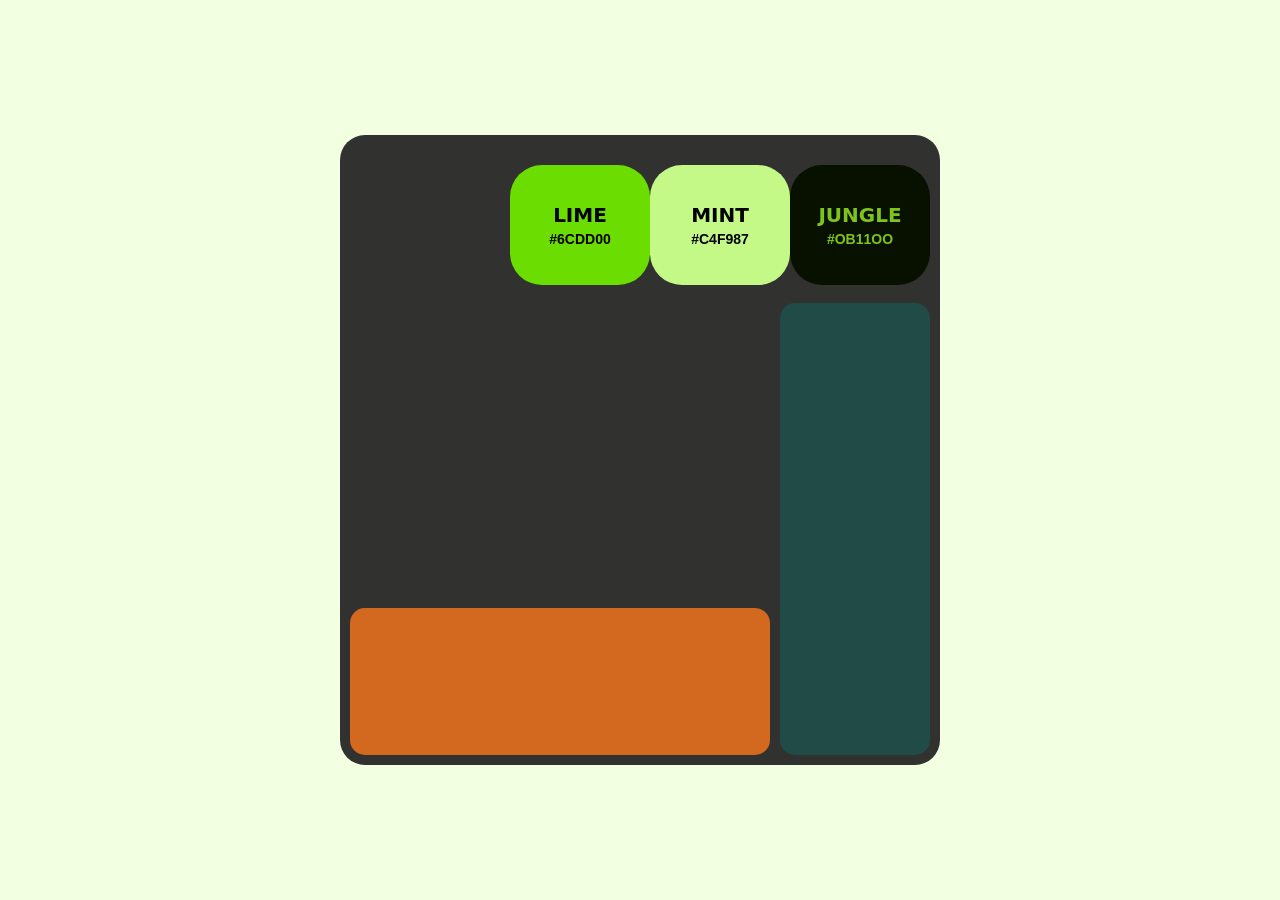
<file: grid/bento grid/index.html>
<!DOCTYPE html>
<html lang="en">
<head>
    <meta charset="UTF-8">
    <meta name="viewport" content="width=device-width, initial-scale=1.0">
    <title>Document</title>
    <link rel="stylesheet" href="style.css">
</head>
<body>
    <figure>
        <aside></aside>
        <header>
           <div id="box">
            <h3>LIME</h3>
            <p>#6CDD00</p>
           </div>
           <div id="box">
             <h3>MINT</h3>
            <p>#C4F987</p>
           </div>
           <div id="box">
            <h3>JUNGLE</h3>
            <P>#OB11OO</P>
           </div>

        </header>
        <div id="center"></div>
        <div id="center-right"></div>
        <footer></footer>
        
    </figure>
</body>
</html>
</file>
<file: grid/bento grid/style.css>
*{
    margin: 0;
    padding: 0;
    box-sizing: border-box;
    font-family: 'Helvetica';
}
html , body{
    height: 100%;
    width: 100%;
}

body{
    background-color: #F2FFE1;
    display: flex;
    align-items: center;
    justify-content: center;
}

figure{
    
    display: grid;
   
    background-color: #313130;
    height: 70%;
    width: 600px;
    padding: 10px;
    gap: 10px;
    
    
    border-radius: 25px;
    grid-template-columns: 1fr  2fr 1fr;
    grid-template-rows: 1fr 2fr 1fr;
    grid-template-areas: "aside header header"
                         "aside center center-right"
                         "footer footer center-right"
                         ;
}

header{
    display: inline-block;
    transform: translateY(20px);
    
    grid-area: header;
    border-radius: 12px;


}

header{
    display: flex;
}

#box{
    height: 120px;
    display: flex;
    flex-direction: column;
    justify-content: center;
    gap: 4px;
    text-align: center;
}


#box:nth-child(2){
    width: 200px;
    background-color: #C4F987;
        border-radius: 32px;


}
#box:nth-child(1){
    width: 200px;
    border-radius: 32px;


    background-color: #6BDD01;

}
#box:nth-child(3){
    width: 200px;
        border-radius: 32px;
        color: #7EC41A;



    background-color: #081100;

}

#box>h3{
    font-family: system-ui, -apple-system, BlinkMacSystemFont, 'Segoe UI', Roboto, Oxygen, Ubuntu, Cantarell, 'Open Sans', 'Helvetica Neue', sans-serif;
    font-size: 20px;
}

#box>p{
    font-weight: 600;
    font-size: 14px;
}

aside{
    border-radius: 15px;
    width: 150px;
    grid-area: aside;

    background-image: url(https://images.pexels.com/photos/37784806/pexels-photo-37784806.jpeg);
    background-position: center;
    background-size: cover;
}

footer{
    grid-area: footer;
    background-position: center;
    background-size: cover;
    border-radius: 15px;

    background-image: url(https://images.pexels.com/photos/27916684/pexels-photo-27916684.jpeg);

    background-color: chocolate;
}

#center{
    
    grid-area: center;
       background-position: center;
    background-size: cover;
    border-radius: 15px;

    background-image: url(https://images.pexels.com/photos/24491304/pexels-photo-24491304/free-photo-of-flowers-and-boardwalk-on-sea-coast-at-sunset.jpeg?auto=compress&w=600);
    
}
#center-right{
    grid-area: center-right;

    background-image: url(https://images.pexels.com/photos/38378452/pexels-photo-38378452.jpeg);
       background-position: center;
    background-size: cover;
    border-radius: 15px;
    width: 150px;

    background-color: rgb(32, 75, 70);
}
</file>
